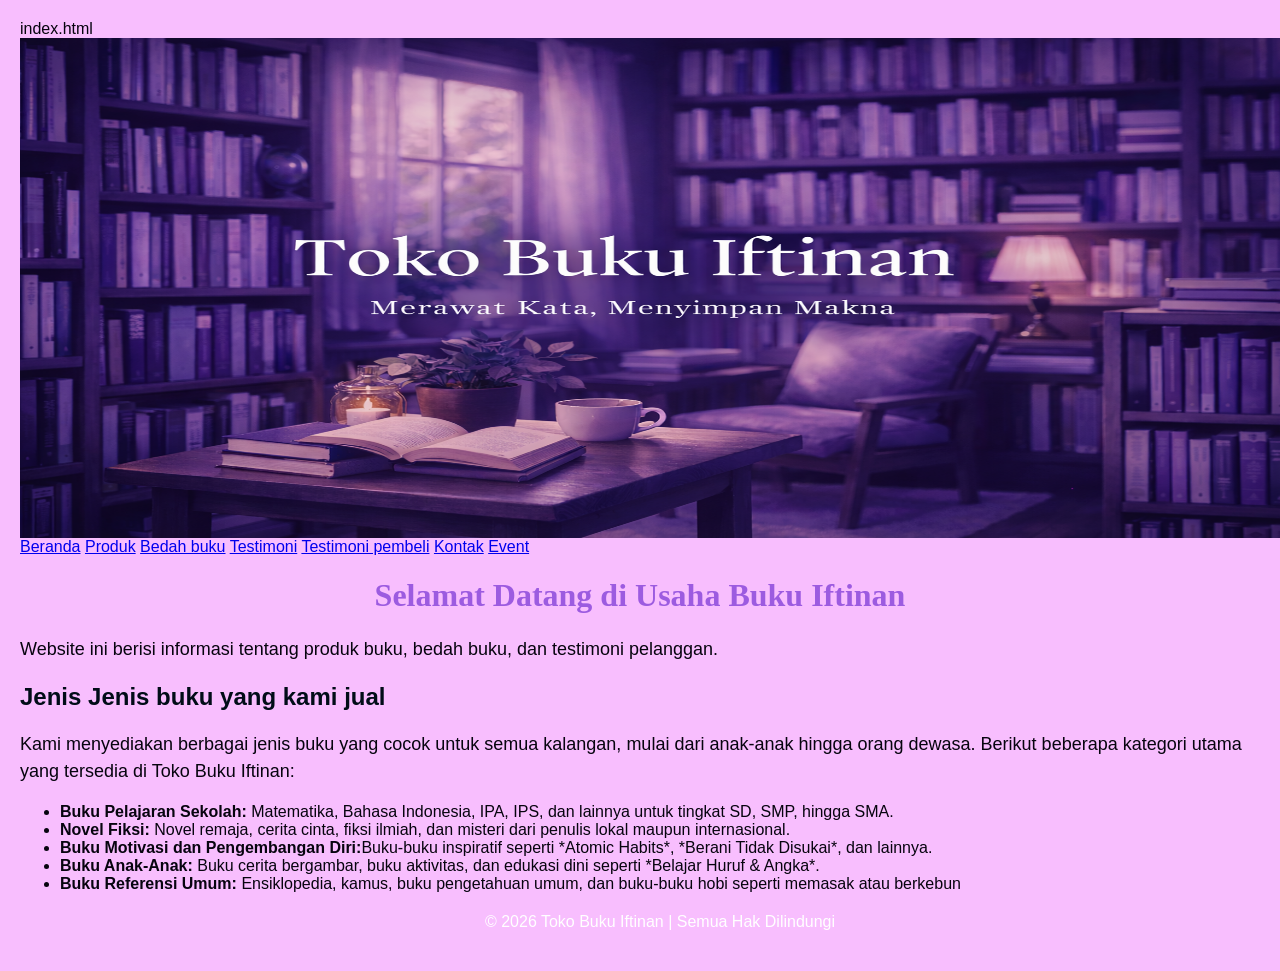
<file: index.html>
index.html
<!DOCTYPE html>
<html lang="id">
<head>
<meta charset="UTF-8">

<meta name="viewport" content="width=device-width, initial-
scale=1.0">

<title>Profil Usaha Buku</title>
<link rel="stylesheet" href="style.css" />
</head>
<body>
    <header>
        <img src="ChatGPT Image Feb 4, 2026, 10_51_11 AM.png" alt="header" width="1312" height="500">
    </header>
<nav> 
<a href="index.html" >Beranda</a>
<a href="produk.html" >Produk</a>
<a href="bedah-buku.html" >Bedah buku</a>
<a href="testimoni.html" >Testimoni</a>
<a href="tampil-testimoni.html" >Testimoni pembeli</a>
<a href="kontak.html" >Kontak</a>
<a href="event.html" >Event</a>
</nav>

<h1>Selamat Datang di Usaha Buku Iftinan</h1>
<p>Website ini berisi informasi tentang produk buku, bedah
buku, dan testimoni pelanggan.</p>
<h2>Jenis Jenis buku yang kami jual</h2>
<p>Kami menyediakan berbagai jenis buku yang cocok untuk semua kalangan, mulai dari anak-anak hingga orang dewasa. Berikut beberapa kategori utama yang tersedia di Toko Buku Iftinan:</p>
<ul>
<li><strong>Buku Pelajaran Sekolah: </strong>Matematika, Bahasa Indonesia, IPA, IPS, dan lainnya untuk tingkat SD, SMP, hingga SMA.</li>
<li><strong>Novel Fiksi: </strong>Novel remaja, cerita cinta, fiksi ilmiah, dan misteri dari penulis lokal maupun internasional. </li>
<li><strong>Buku Motivasi dan Pengembangan Diri:</strong>Buku-buku inspiratif seperti *Atomic Habits*, *Berani Tidak Disukai*, dan lainnya.</li>
<li><strong>Buku Anak-Anak: </strong>Buku cerita bergambar, buku aktivitas, dan edukasi dini seperti *Belajar Huruf & Angka*.</li>
<li><strong>Buku Referensi Umum: </strong>Ensiklopedia, kamus, buku pengetahuan umum, dan buku-buku hobi seperti memasak atau berkebun</li>

    <footer>
    © 2026 Toko Buku Iftinan | Semua Hak Dilindungi
</footer>
</body>
</html>
</file>
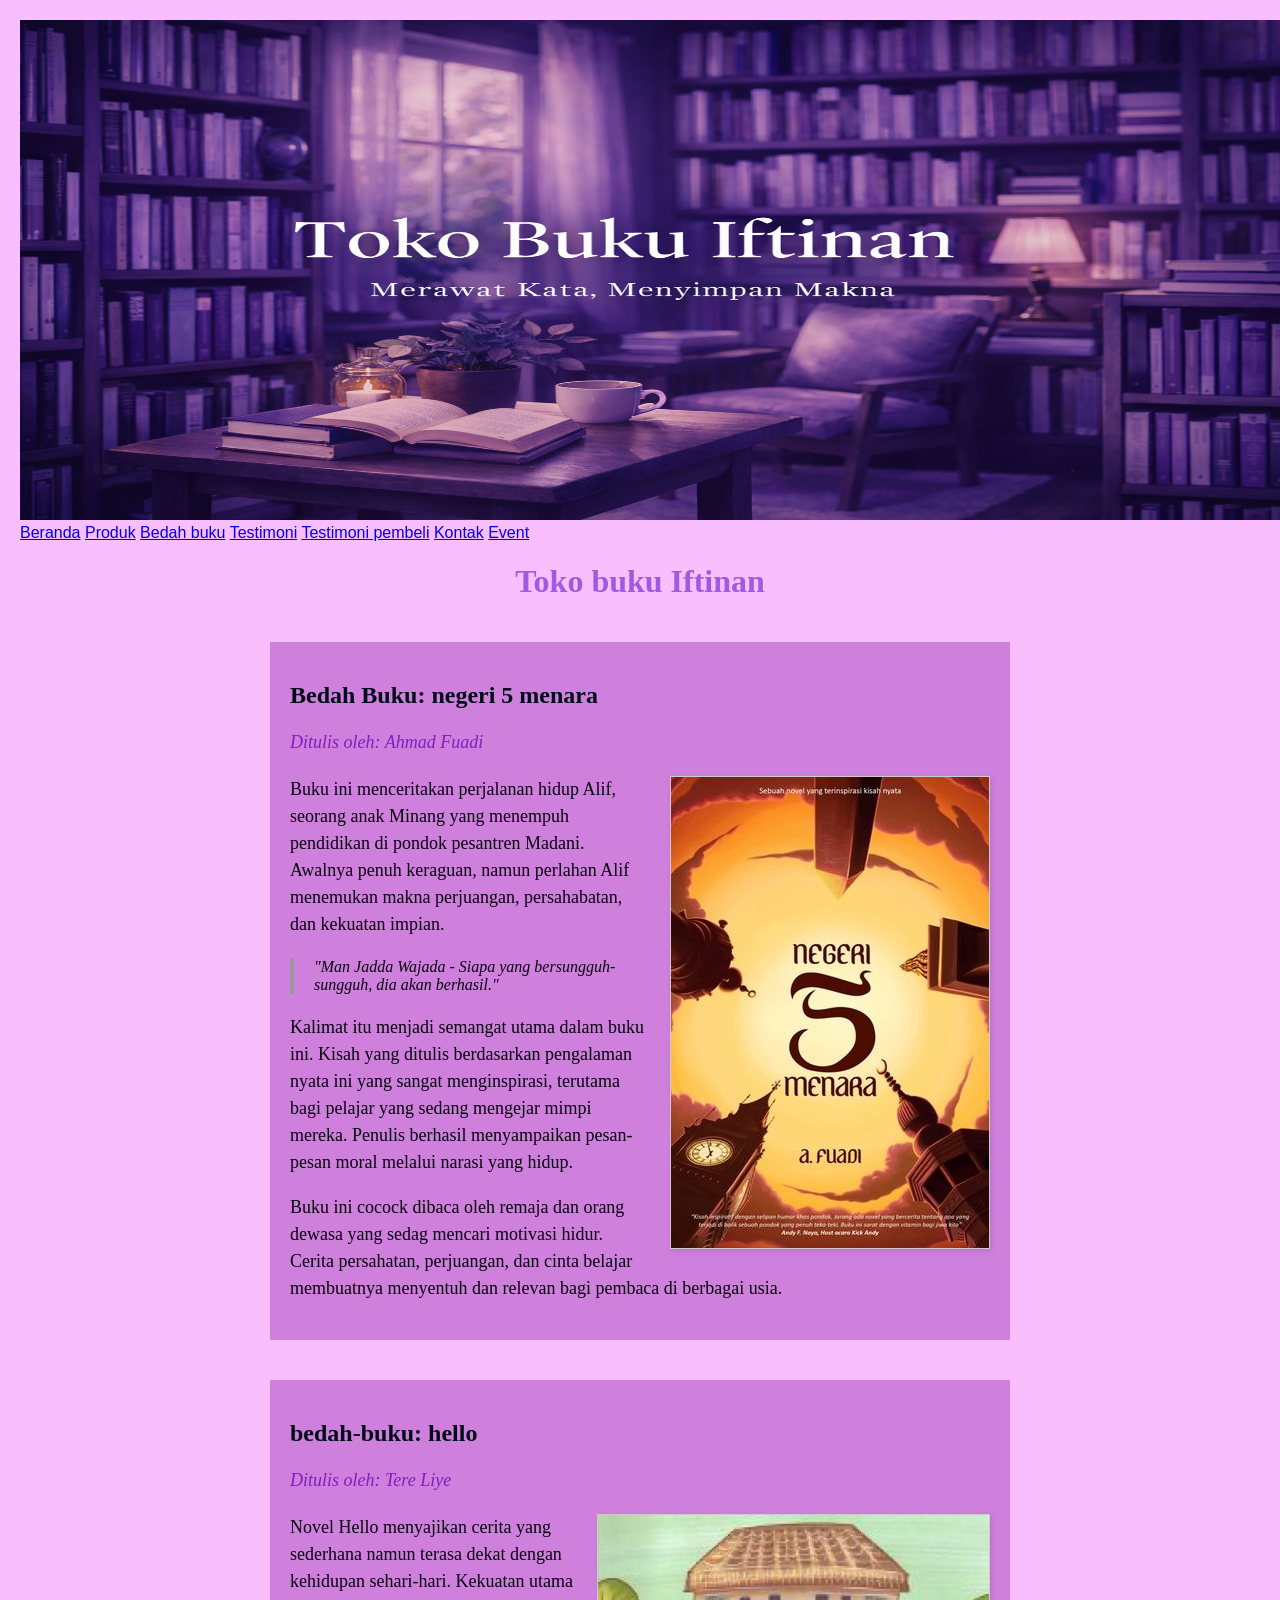
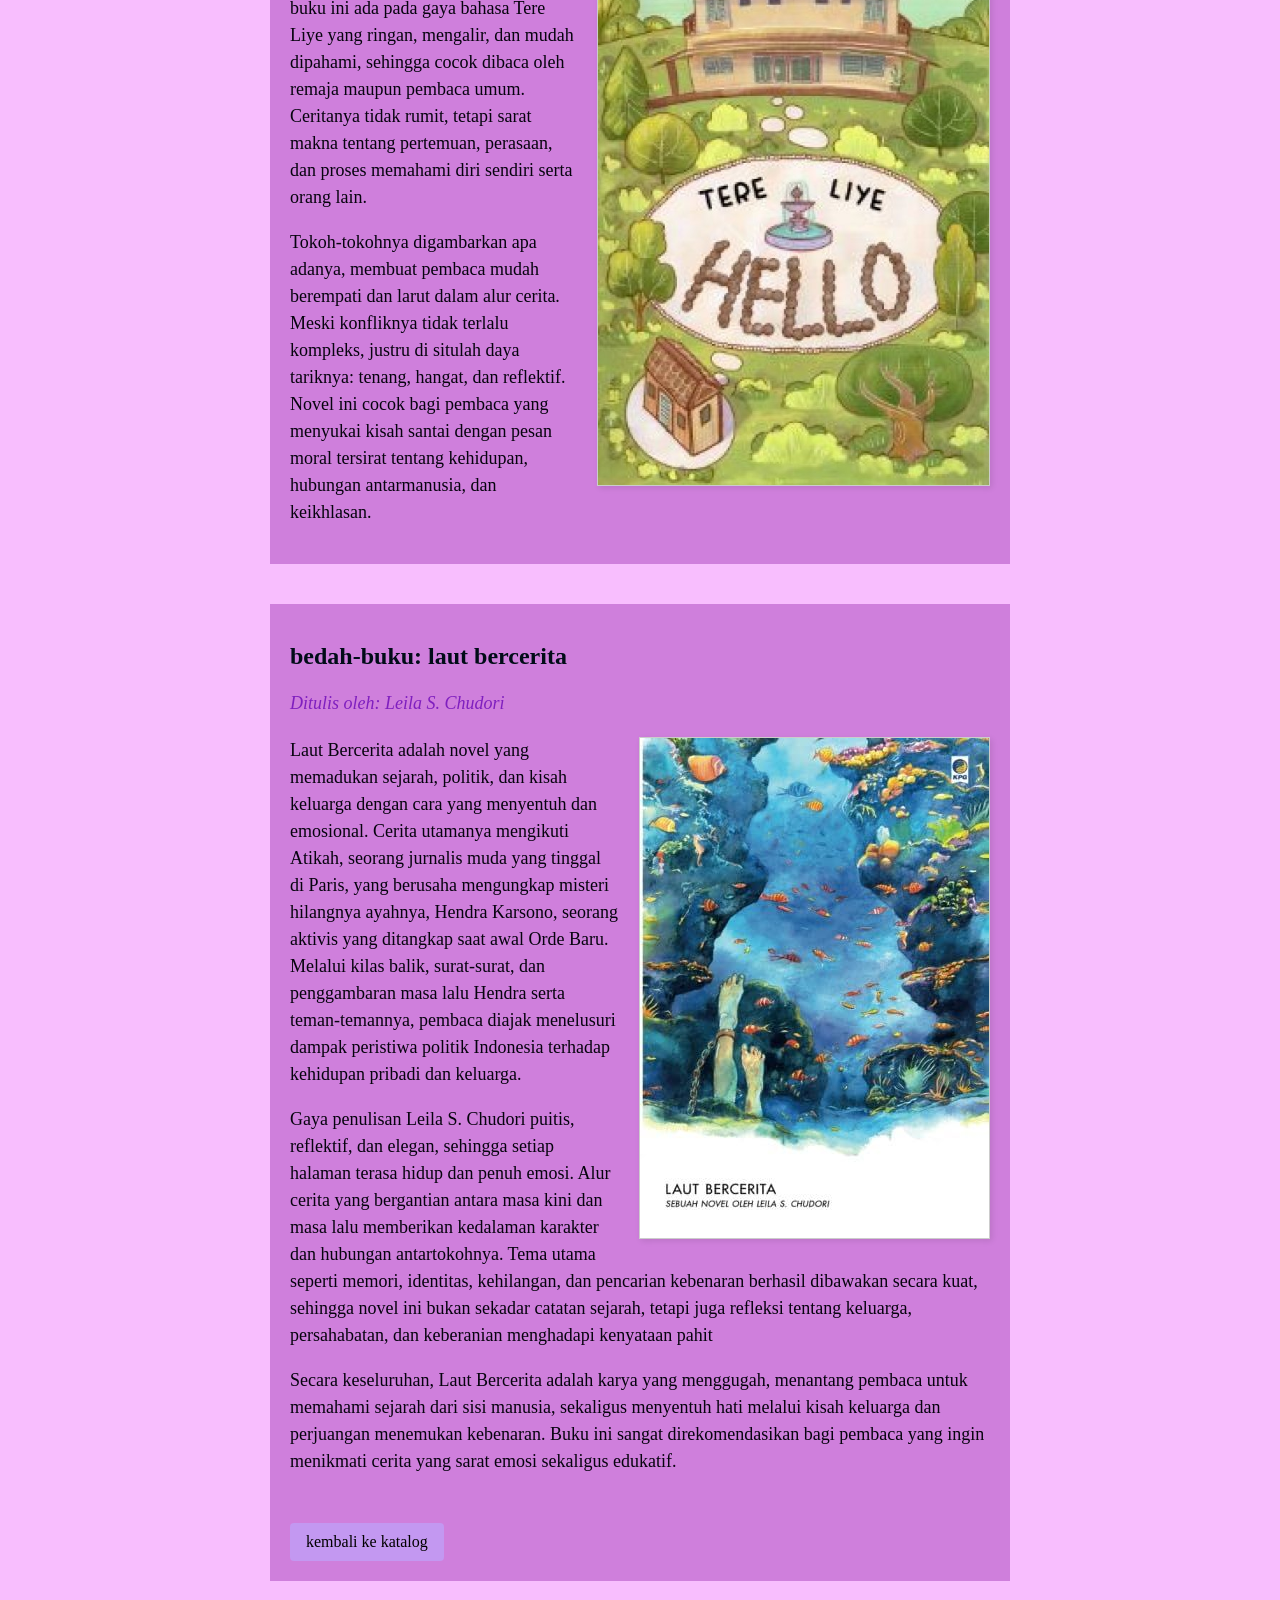
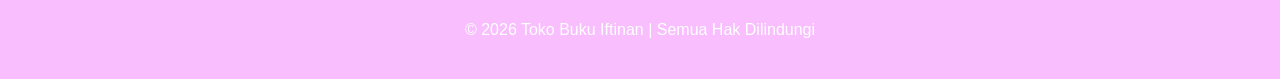
<file: bedah-buku.html>
<!DOCTYPE html>
<html lang="id">
<head>
<meta charset="UTF-8">

<meta name="viewport" content="width=device-width, initial-
scale=1.0">

<title>Profil Usaha Buku</title>
<link rel="stylesheet" href="style.css" />
</head>
<body>
     <header>
        <img src="ChatGPT Image Feb 4, 2026, 10_51_11 AM.png" alt="header" width="1312" height="500">
     </header>
<nav> 
<a href="index.html" >Beranda</a>
<a href="produk.html" >Produk</a>
<a href="bedah-buku.html" >Bedah buku</a>
<a href="testimoni.html" >Testimoni</a>
<a href="tampil-testimoni.html" >Testimoni pembeli</a>
<a href="kontak.html" >Kontak</a>
<a href="event.html" >Event</a>     
</nav>
<h1>Toko buku Iftinan</h1>

<section class="daftar-produk">
<main class="artikel">
<h2>Bedah Buku: negeri 5 menara</h2>
<p class="penulis">Ditulis oleh: Ahmad Fuadi</p>
   <img src="Negeri 5 Menara.jpg" alt="Sampul Negeri 5 Menara" class="sampul">
   <p> 
      Buku ini menceritakan perjalanan hidup Alif, seorang anak Minang yang menempuh pendidikan di pondok pesantren Madani.
     Awalnya penuh keraguan, namun perlahan Alif menemukan makna perjuangan, persahabatan, dan kekuatan impian.
    </p>
    <blockquote>
        "Man Jadda Wajada - Siapa yang bersungguh-sungguh, dia akan berhasil."
    </blockquote>
    <p>
        Kalimat itu menjadi semangat utama dalam buku ini. Kisah yang ditulis berdasarkan pengalaman nyata ini yang sangat menginspirasi,
        terutama bagi pelajar yang sedang mengejar mimpi mereka. Penulis berhasil menyampaikan pesan-pesan moral melalui narasi yang hidup.
    </p>
    <p>
        Buku ini cocock dibaca oleh remaja dan orang dewasa yang sedag mencari motivasi hidur. Cerita persahatan, perjuangan, dan cinta belajar membuatnya menyentuh dan relevan bagi pembaca di berbagai usia.
    </p>
</main>
</section>

<section class="daftar-produk">
<main class="artikel">
<h2>bedah-buku: hello</h2>
<p class="penulis">Ditulis oleh: Tere Liye</p>
    <img src="Cuplikan layar 2026-01-28 110752.png" alt="sampul novel Hello karya Tere Liye" class="sampul">
    <p>
        Novel Hello menyajikan cerita yang sederhana namun terasa dekat dengan kehidupan sehari-hari. Kekuatan utama buku ini ada pada gaya bahasa Tere Liye yang ringan, mengalir, dan mudah dipahami,
        sehingga cocok dibaca oleh remaja maupun pembaca umum. Ceritanya tidak rumit, tetapi sarat makna tentang pertemuan, perasaan, dan proses memahami diri sendiri serta orang lain.
    </p>
    <p>
        Tokoh-tokohnya digambarkan apa adanya, membuat pembaca mudah berempati dan larut dalam alur cerita. Meski konfliknya tidak terlalu kompleks,
         justru di situlah daya tariknya: tenang, hangat, dan reflektif. Novel ini cocok bagi pembaca yang menyukai kisah santai dengan pesan moral tersirat tentang kehidupan, hubungan antarmanusia, dan keikhlasan.
    </p>
</main>
</section>

<section class="daftar-produk">
<main class="artikel">
<h2>bedah-buku: laut bercerita</h2>
<p class="penulis">Ditulis oleh: Leila S. Chudori</p>
    <img src="Laut Bercerita (Indonesian Edition).jpg" alt="sampul laut bercerita" class="sampul">
    <p>
        Laut Bercerita adalah novel yang memadukan sejarah, politik, dan kisah keluarga dengan cara yang menyentuh dan emosional. Cerita utamanya mengikuti Atikah, seorang jurnalis muda yang tinggal di Paris, yang berusaha mengungkap misteri hilangnya ayahnya, Hendra Karsono, seorang aktivis yang ditangkap saat awal Orde Baru. Melalui kilas balik, surat-surat,
         dan penggambaran masa lalu Hendra serta teman-temannya, pembaca diajak menelusuri dampak peristiwa politik Indonesia terhadap kehidupan pribadi dan keluarga.
    </p>
    <p>
        Gaya penulisan Leila S. Chudori puitis, reflektif, dan elegan, sehingga setiap halaman terasa hidup dan penuh emosi. Alur cerita yang bergantian antara masa kini dan masa lalu memberikan kedalaman karakter dan hubungan antartokohnya. Tema utama seperti memori, identitas, kehilangan, dan pencarian kebenaran berhasil dibawakan secara kuat,
        sehingga novel ini bukan sekadar catatan sejarah, tetapi juga refleksi tentang keluarga, persahabatan, dan keberanian menghadapi kenyataan pahit
    </p>
    <p>
        Secara keseluruhan, Laut Bercerita adalah karya yang menggugah, menantang pembaca untuk memahami sejarah dari sisi manusia, 
        sekaligus menyentuh hati melalui kisah keluarga dan perjuangan menemukan kebenaran. Buku ini sangat direkomendasikan bagi pembaca yang ingin menikmati cerita yang sarat emosi sekaligus edukatif.
    </p>
<a href="produk.html" class="btn-kembali">kembali ke katalog</a>
</main>
</section>


</section>
<footer>
    © 2026 Toko Buku Iftinan | Semua Hak Dilindungi
</footer>
</body>

</html>
</file>
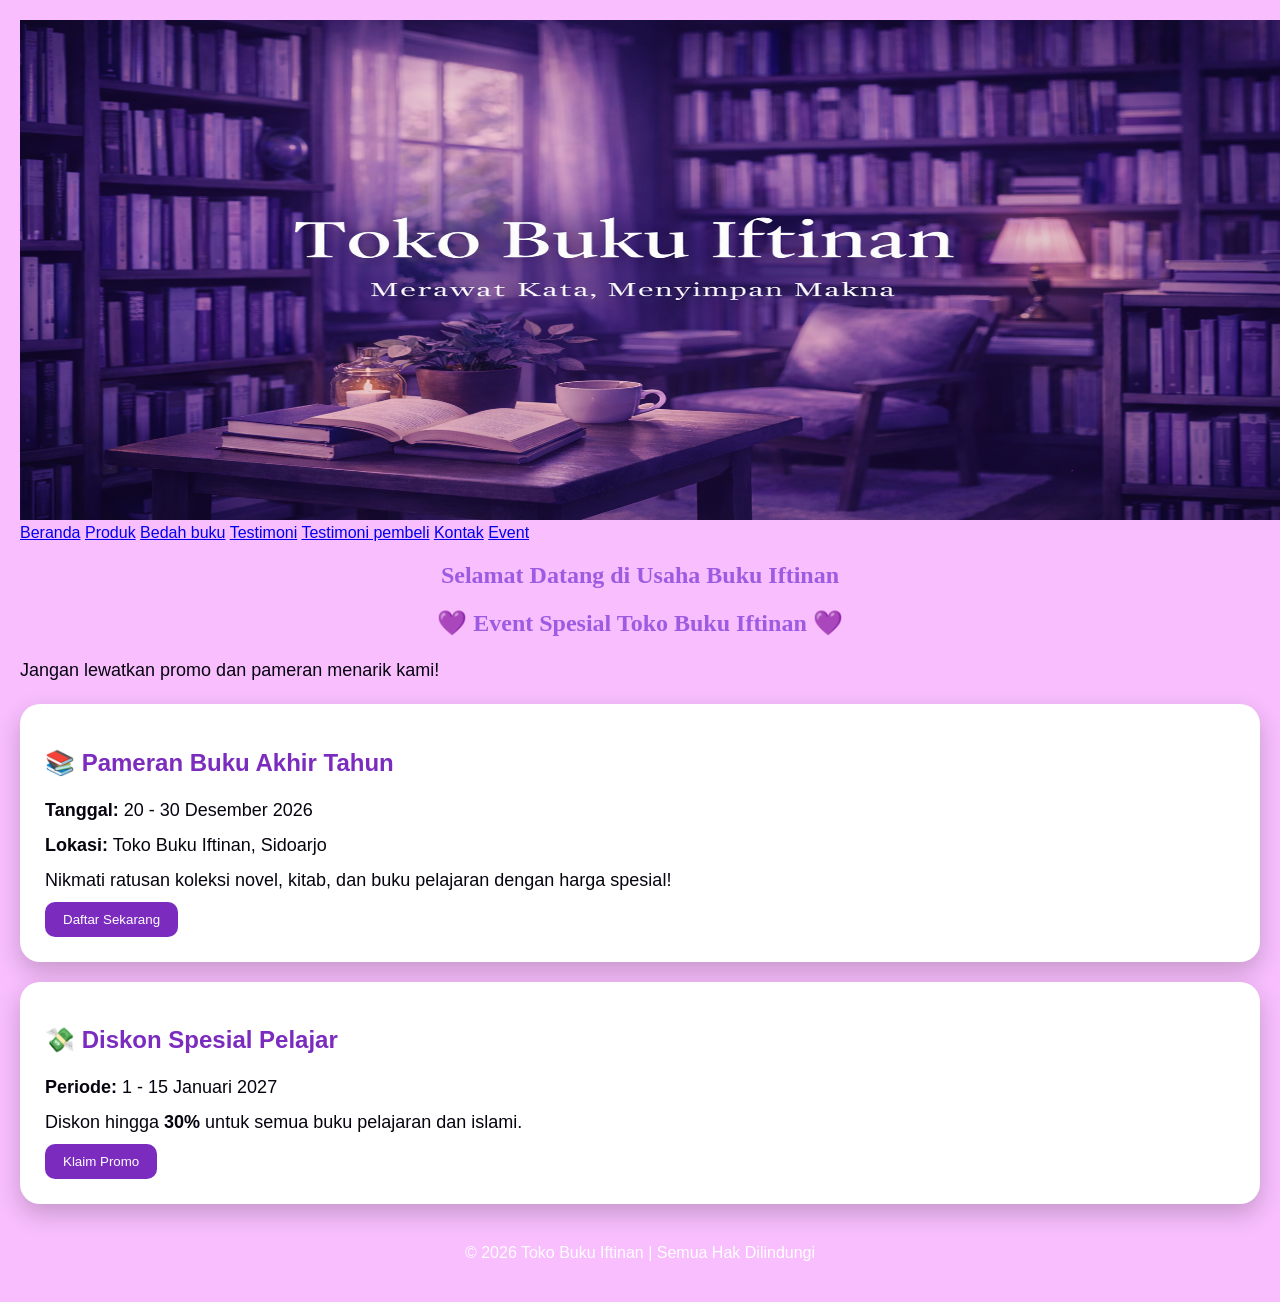
<file: event.html>
<!DOCTYPE html>
<html lang="id">
<head>
<meta charset="UTF-8">

<meta name="viewport" content="width=device-width, initial-
scale=1.0">

<title>Profil Usaha Buku</title>
<link rel="stylesheet" href="style.css" />
</head>
<body>
    <header>
        <img src="ChatGPT Image Feb 4, 2026, 10_51_11 AM.png" alt="header" width="1312" height="500">
    </header>
<nav> 
<a href="index.html" >Beranda</a>
<a href="produk.html" >Produk</a>
<a href="bedah-buku.html" >Bedah buku</a>
<a href="testimoni.html" >Testimoni</a>
<a href="tampil-testimoni.html" >Testimoni pembeli</a>
<a href="kontak.html" >Kontak</a>
<a href="event.html" >Event</a>

<h1>Selamat Datang di Usaha Buku Iftinan</h1>

<header>
    <h1>💜 Event Spesial Toko Buku Iftinan 💜</h1>
    <p>Jangan lewatkan promo dan pameran menarik kami!</p>
</header>

<div class="container">

    <!-- Event Pameran -->
    <div class="event-card">
        <h2>📚 Pameran Buku Akhir Tahun</h2>
        <p><b>Tanggal:</b> 20 - 30 Desember 2026</p>
        <p><b>Lokasi:</b> Toko Buku Iftinan, Sidoarjo</p>
        <p>Nikmati ratusan koleksi novel, kitab, dan buku pelajaran dengan harga spesial!</p>
        <button onclick="alert('Pendaftaran berhasil!')">Daftar Sekarang</button>
    </div>

    <!-- Event Diskon -->
    <div class="event-card">
        <h2>💸 Diskon Spesial Pelajar</h2>
        <p><b>Periode:</b> 1 - 15 Januari 2027</p>
        <p>Diskon hingga <b>30%</b> untuk semua buku pelajaran dan islami.</p>
        <button onclick="alert('Promo berhasil diklaim!')">Klaim Promo</button>
    </div>

</div>

<footer>
    © 2026 Toko Buku Iftinan | Semua Hak Dilindungi
</footer>

</body>
</html>
</file>
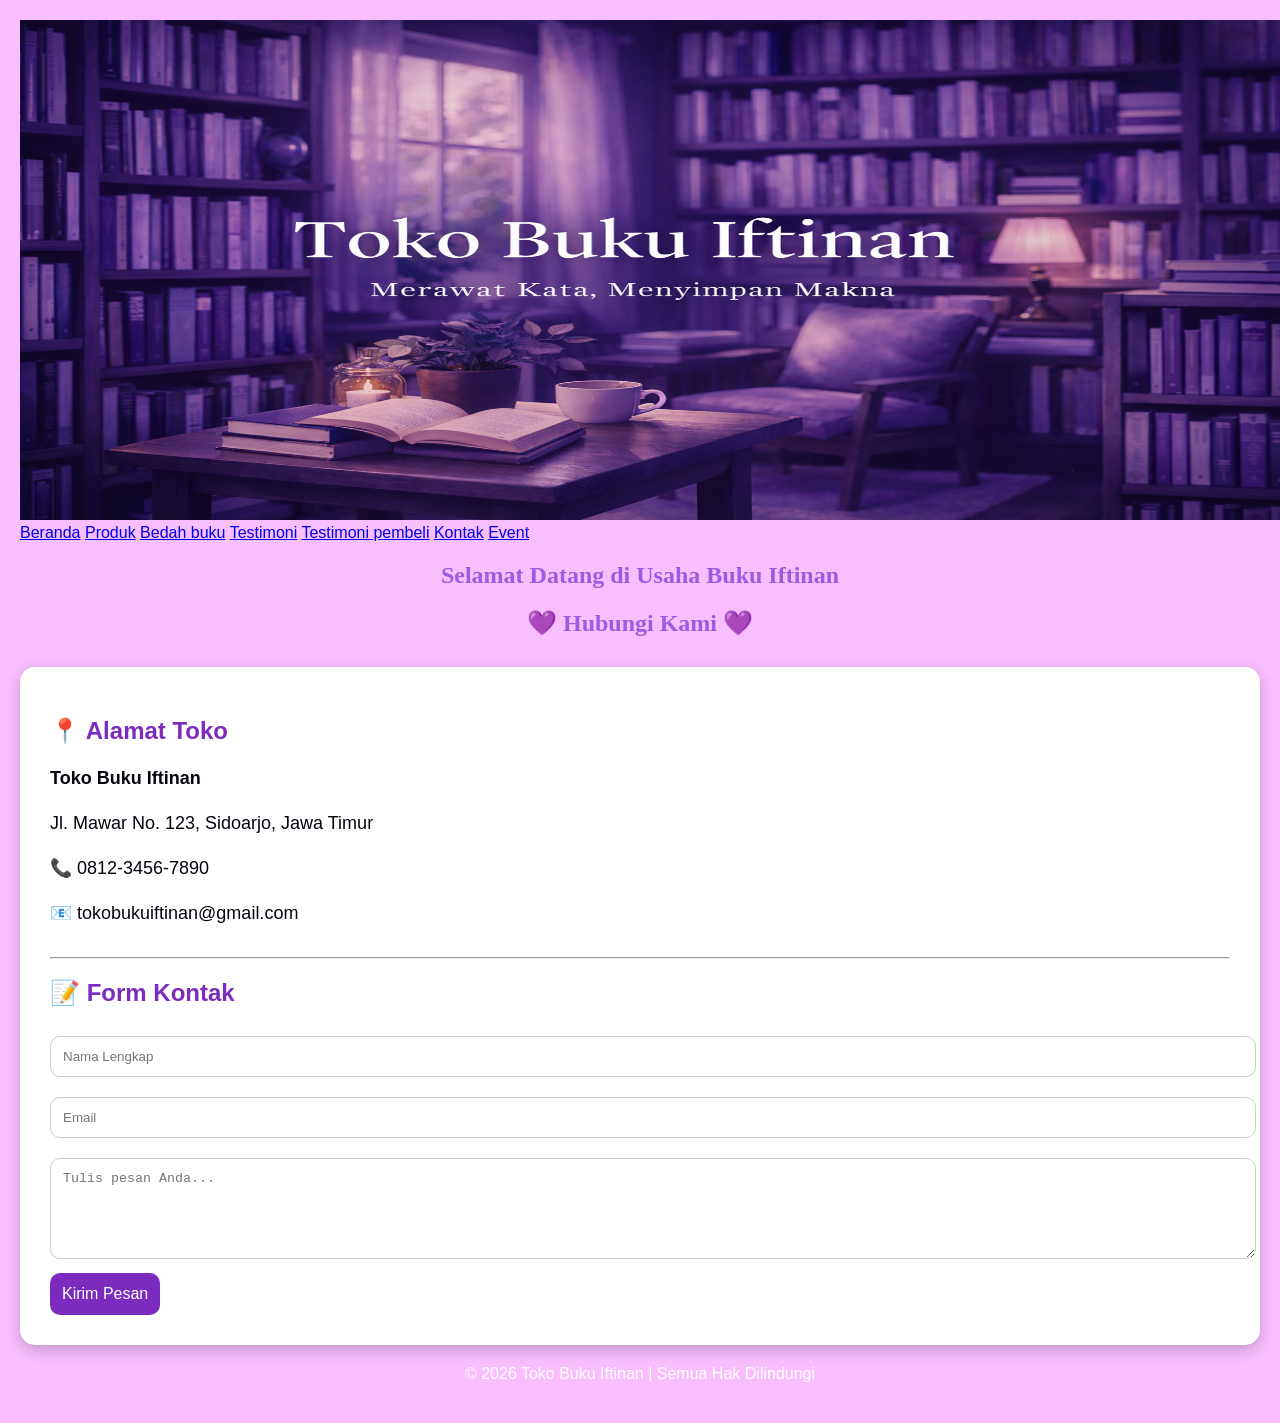
<file: kontak.html>
<!DOCTYPE html>
<html lang="id">
<head>
<meta charset="UTF-8">

<meta name="viewport" content="width=device-width, initial-
scale=1.0">

<title>Profil Usaha Buku</title>
<link rel="stylesheet" href="style.css" />
</head>
<body>
    <header>
        <img src="ChatGPT Image Feb 4, 2026, 10_51_11 AM.png" alt="header" width="1312" height="500">
    </header>
<nav> 
<a href="index.html" >Beranda</a>
<a href="produk.html" >Produk</a>
<a href="bedah-buku.html" >Bedah buku</a>
<a href="testimoni.html" >Testimoni</a>
<a href="tampil-testimoni.html" >Testimoni pembeli</a>
<a href="kontak.html" >Kontak</a>
<a href="event.html" >Event</a>

<h1>Selamat Datang di Usaha Buku Iftinan</h1>

<div class="container">
    <h1>💜 Hubungi Kami 💜</h1>

    <div class="kotak">

        <div class="info">
            <h2>📍 Alamat Toko</h2>
            <p><b>Toko Buku Iftinan</b></p>
            <p>Jl. Mawar No. 123, Sidoarjo, Jawa Timur</p>
            <p>📞 0812-3456-7890</p>
            <p>📧 tokobukuiftinan@gmail.com</p>
        </div>

        <hr>

        <h2 style="color:#7b2cbf;">📝 Form Kontak</h2>

        <form>
            <input type="text" placeholder="Nama Lengkap" required>
            <input type="email" placeholder="Email" required>
            <textarea rows="5" placeholder="Tulis pesan Anda..." required></textarea>
            <button type="submit">Kirim Pesan</button>
        </form>

    </div>

    <footer>
    © 2026 Toko Buku Iftinan | Semua Hak Dilindungi
</footer>
</body>
</html>
</file>
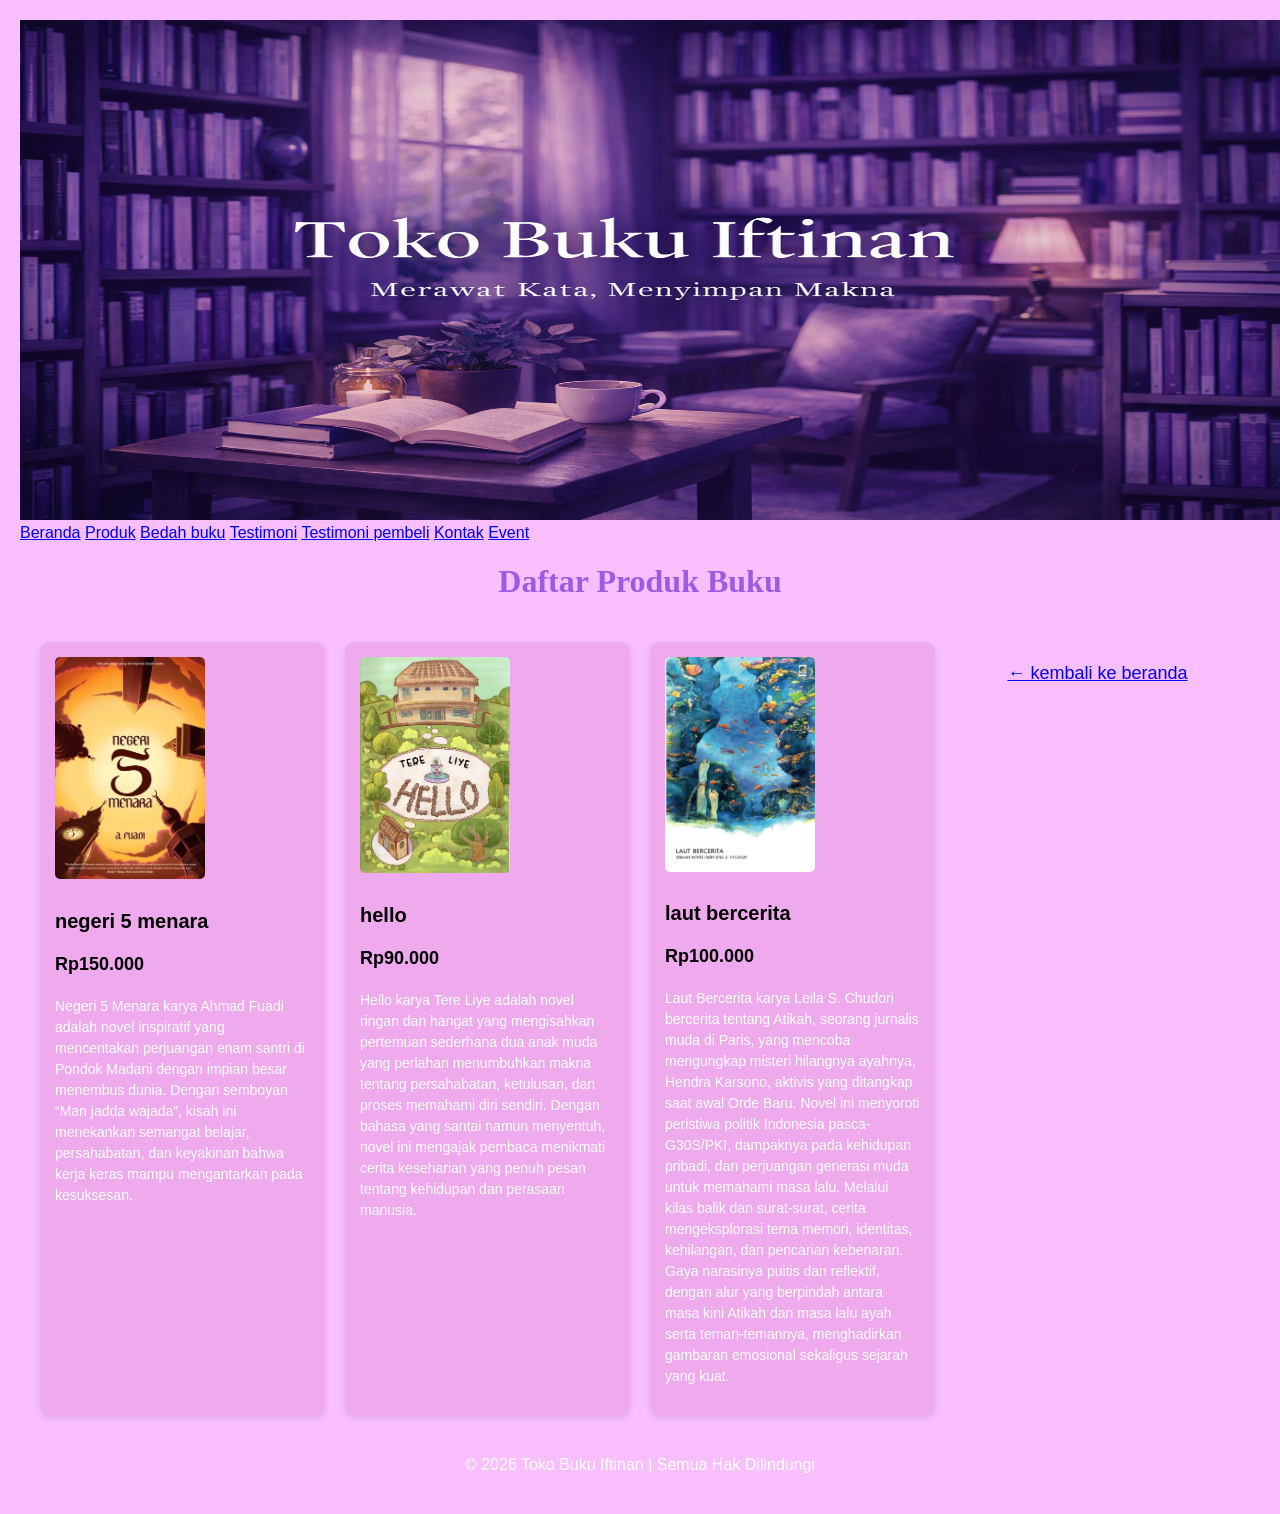
<file: produk.html>
<!DOCTYPE html>
<html lang="id">
<head>
<meta charset="UTF-8">

<meta name="viewport" content="width=device-width, initial-
scale=1.0">

<title>Profil Usaha Buku</title>
<link rel="stylesheet" href="style.css" />
</head>
<body> 
     <header>
        <img src="ChatGPT Image Feb 4, 2026, 10_51_11 AM.png" alt="header" width="1312" height="500">
     </header>  
<nav> 
<a href="index.html" >Beranda</a>
<a href="produk.html" >Produk</a>
<a href="bedah-buku.html" >Bedah buku</a>
<a href="testimoni.html" >Testimoni</a>
<a href="tampil-testimoni.html" >Testimoni pembeli</a>
<a href="kontak.html" >Kontak</a>
<a href="event.html" >Event</a>
</nav>

<h1>Daftar Produk Buku</h1>
<section class="daftar-produk">
<div class="produk">
    <img src="Negeri 5 Menara.jpg" alt="Buku 1"/>
    <h2>negeri 5 menara</h2>
    <p class="harga" >Rp150.000</p>
    <p class="deskripsi">Negeri 5 Menara karya Ahmad Fuadi adalah novel inspiratif yang menceritakan perjuangan enam santri di Pondok Madani dengan impian besar menembus dunia. Dengan semboyan “Man jadda wajada”, kisah ini menekankan semangat belajar, persahabatan, dan keyakinan bahwa kerja keras mampu mengantarkan pada kesuksesan.</p>
</div>
<div class="produk">
    <img src="Hello.jpg" alt="buku 2"/>
    <h2>hello</h2>
    <p class="harga" >Rp90.000</p>
    <p class="deskripsi">Hello karya Tere Liye adalah novel ringan dan hangat yang mengisahkan pertemuan sederhana dua anak muda yang perlahan menumbuhkan makna tentang persahabatan, ketulusan, dan proses memahami diri sendiri. Dengan bahasa yang santai namun menyentuh, novel ini mengajak pembaca menikmati cerita keseharian yang penuh pesan tentang kehidupan dan perasaan manusia.</p>
</div>
    <div class="produk">
     <img src="Laut Bercerita (Indonesian Edition).jpg" alt="buku 3"/>
     <h2> laut bercerita</h2>
     <p class="harga" >Rp100.000</p>
     <p class="deskripsi" >Laut Bercerita karya Leila S. Chudori bercerita tentang Atikah, seorang jurnalis muda di Paris, yang mencoba mengungkap misteri hilangnya ayahnya, Hendra Karsono, aktivis yang ditangkap saat awal Orde Baru. Novel ini menyoroti peristiwa politik Indonesia pasca-G30S/PKI, dampaknya pada kehidupan pribadi, dan perjuangan generasi muda untuk memahami masa lalu.
    Melalui kilas balik dan surat-surat, cerita mengeksplorasi tema memori, identitas, kehilangan, dan pencarian kebenaran. Gaya narasinya puitis dan reflektif, dengan alur yang berpindah antara masa kini Atikah dan masa lalu ayah serta teman-temannya, menghadirkan gambaran emosional sekaligus sejarah yang kuat.</p>
</div>
<p style="text-align:center;">
<a href="index.html">← kembali ke beranda</a> </p>

</section>
<footer>
    © 2026 Toko Buku Iftinan | Semua Hak Dilindungi
</footer>
</body>
</html>
</file>
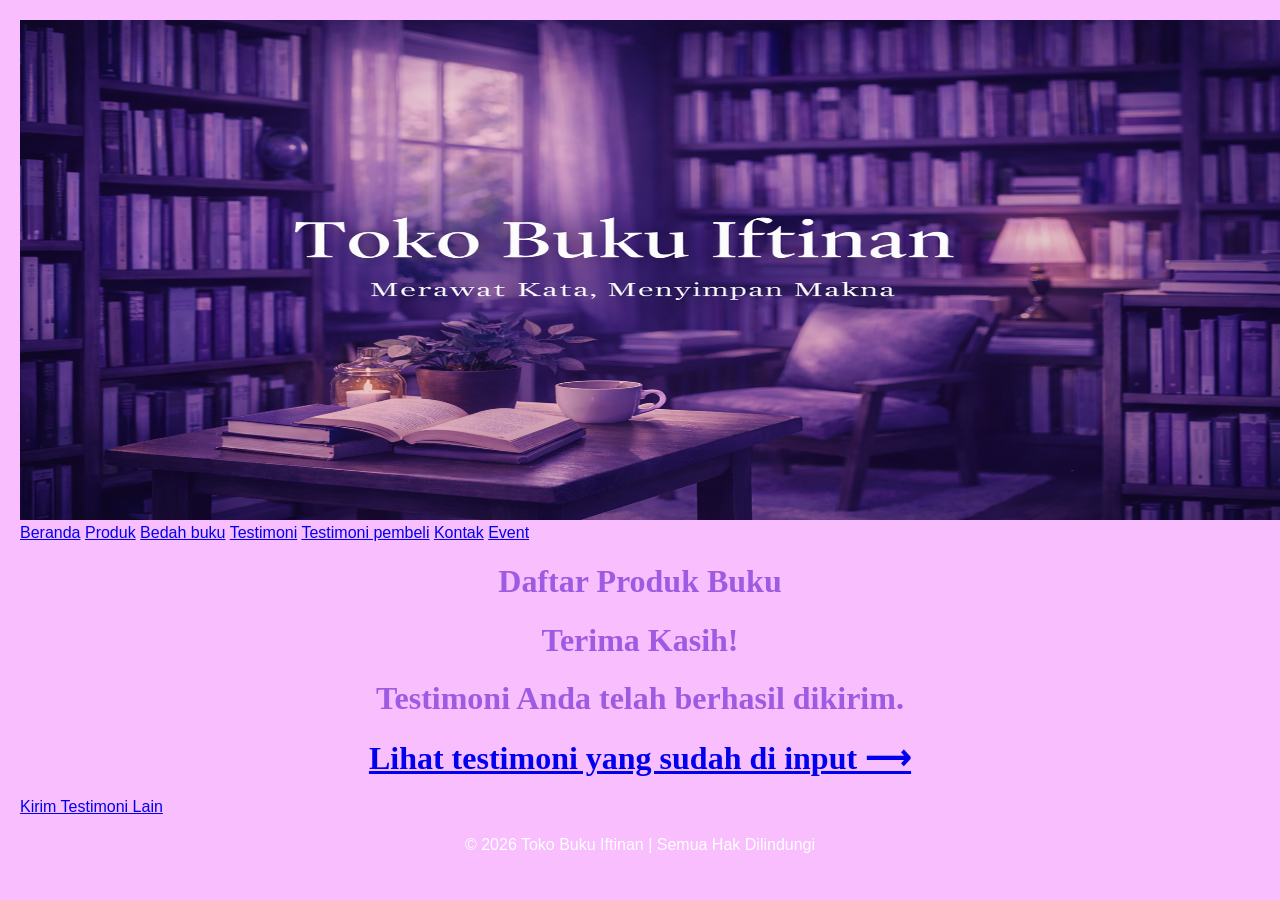
<file: proses-testimoni.html>
<!DOCTYPE html>
<html lang="id">
<head>
<meta charset="UTF-8">

<meta name="viewport" content="width=device-width, initial-
scale=1.0">

<title>Profil Usaha Buku</title>
<link rel="stylesheet" href="style.css" />
</head>
<body> 
     <header>
        <img src="ChatGPT Image Feb 4, 2026, 10_51_11 AM.png" alt="header" width="1312" height="500">
     </header>  
<nav> 
<a href="index.html" >Beranda</a>
<a href="produk.html" >Produk</a>
<a href="bedah-buku.html" >Bedah buku</a>
<a href="testimoni.html" >Testimoni</a>
<a href="tampil-testimoni.html" >Testimoni pembeli</a>
<a href="kontak.html" >Kontak</a>
<a href="event.html" >Event</a>
</nav>
<h1>Daftar Produk Buku</h1>
<main class="konfirmasi">
    <h1>Terima Kasih!</h1>
    <h1>Testimoni Anda telah berhasil dikirim.</h1>
    <h1><a href="tampil-testimoni.html">Lihat testimoni yang sudah di input ⟶ </a></h1>
    <section class="testimoni-terkirim"></section>
    <a href="testimoni.html">Kirim Testimoni Lain</a>
   </main>

<footer>
    © 2026 Toko Buku Iftinan | Semua Hak Dilindungi
</footer>
</body>

</html>
</file>
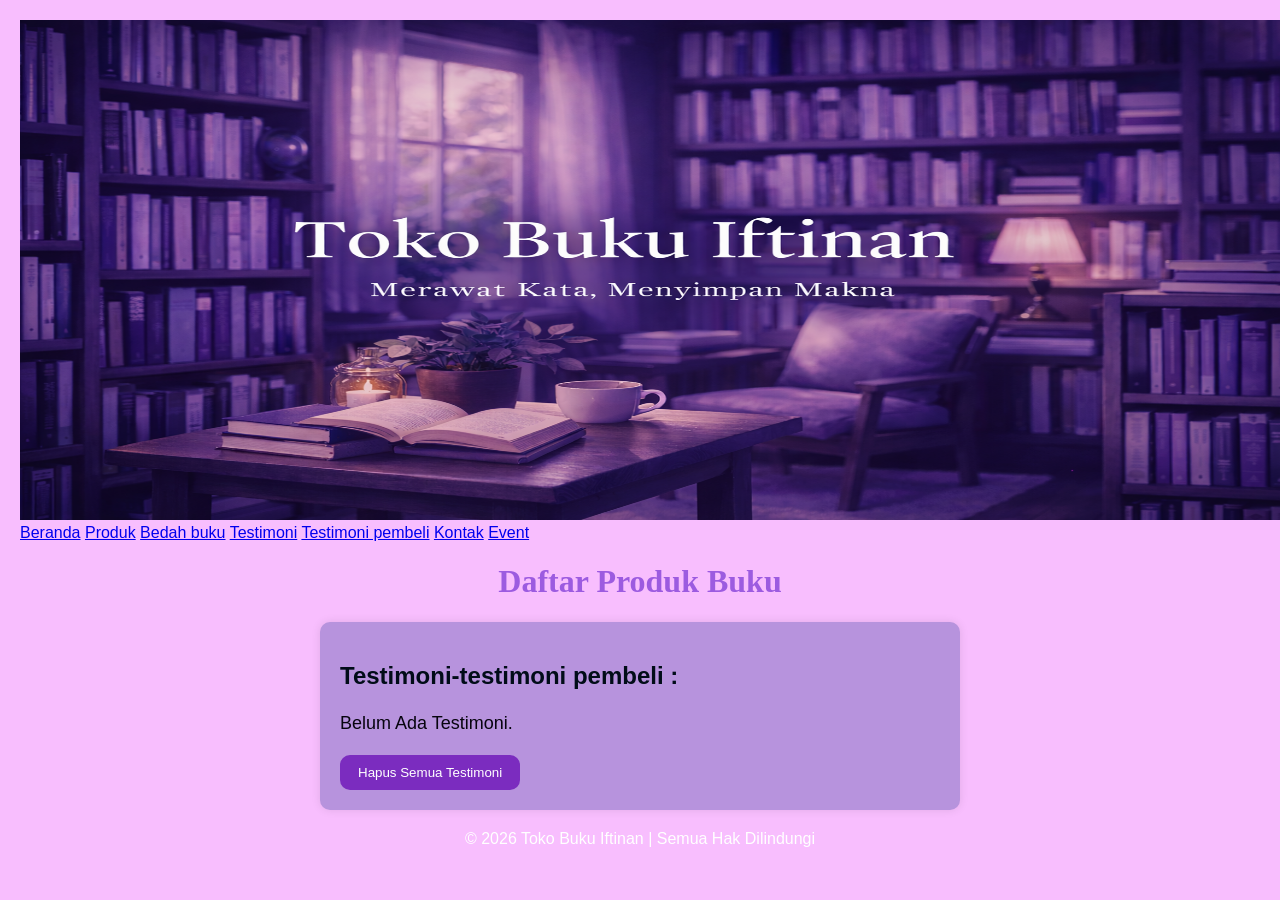
<file: tampil-testimoni.html>
<!DOCTYPE html>
<html lang="id">
<head>
<meta charset="UTF-8">

<meta name="viewport" content="width=device-width, initial-
scale=1.0">

<title>Profil Usaha Buku</title>
<link rel="stylesheet" href="style.css" />
</head>
<body> 
     <header>
        <img src="ChatGPT Image Feb 4, 2026, 10_51_11 AM.png" alt="header" width="1312" height="500">
     </header>  
<nav> 
<a href="index.html" >Beranda</a>
<a href="produk.html" >Produk</a>
<a href="bedah-buku.html" >Bedah buku</a>
<a href="testimoni.html" >Testimoni</a>
<a href="tampil-testimoni.html" >Testimoni pembeli</a>
<a href="kontak.html" >Kontak</a>
<a href="event.html" >Event</a>
</nav>
<h1>Daftar Produk Buku</h1>
<main class="formulir">
    <h2>Testimoni-testimoni pembeli :</h2>
    <div id="daftarTestimoni"></div>

    <button id="hapusSemua">Hapus Semua Testimoni</button>

    <section>
        <div id="daftarTestimoni"></div>
    </section>
</main> 

<footer>
    © 2026 Toko Buku Iftinan | Semua Hak Dilindungi
</footer>
<script>
    const container = document.getElementById('daftarTestimoni');
    const testimoniList = JSON.parse(localStorage.getItem('testimoniList')) || [];
    if (testimoniList.length === 0) {
        container.innerHTML = "<p>Belum Ada Testimoni.</p>";
    } else {
        testimoniList.forEach((t,i) => {
            const el = document.createElement('div');
            el.className = 'testimoni-box';
            el.innerHTML =`
            <p><strong>Nama:</strong> ${t.nama}</p>
            <p><strong>Asal Sekolah/Instansi/Komunitas:</strong> ${t.asal}</p>
            <p><strong>Email:</strong> ${t.email}</p>
            <p><strong>Judul Buku Yang Dibeli:</strong> ${t.judul}</p>
            <p><strong>Rating Buku:</strong> ${t.rating}</p>
            <p><strong>Testimoni Anda:</strong> ${t.pesan}</p>
            `;
            container.appendChild(el);
            });
    }

    document.getElementById("hapusSemua").addEventListener("click", function() {
        const konfirmasi = confirm("Apakah Anda yakin ingin menghapus semua testimoni?");
        if(konfirmasi) {
            localStorage.removeItem("testimoniList");
            location.reload();
        }
          })
</script>
</body>

</html>
</file>
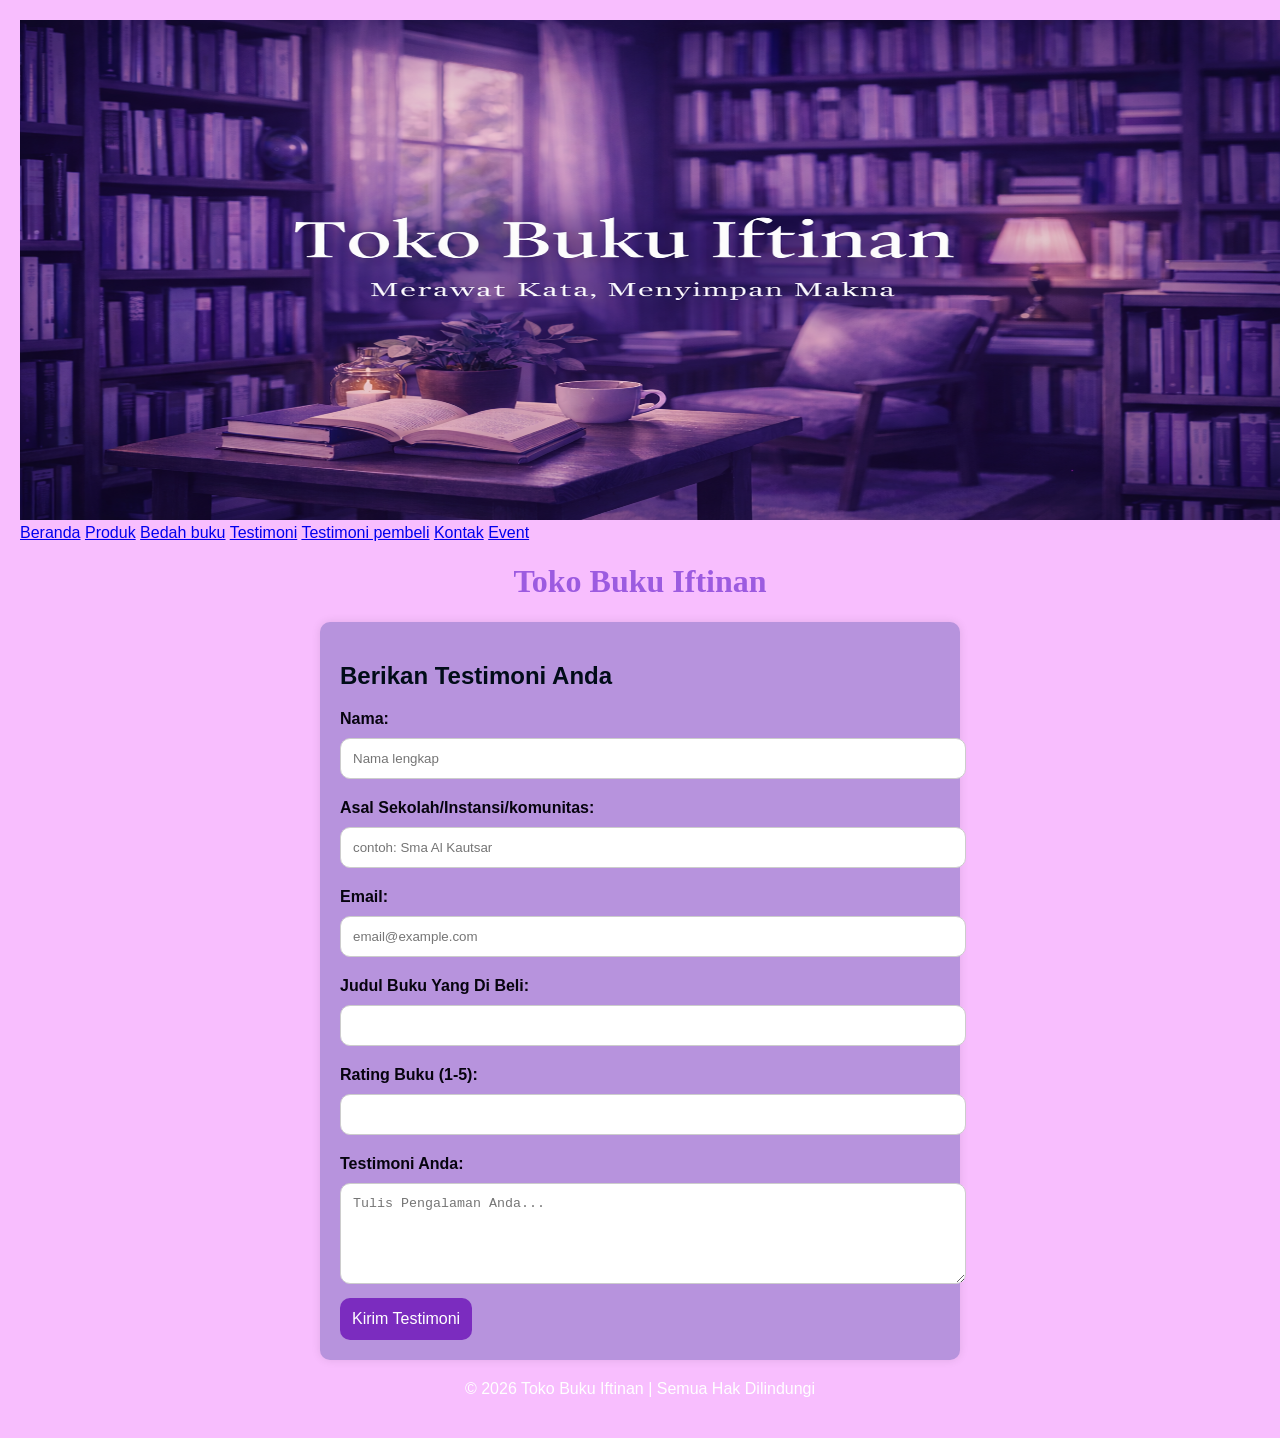
<file: testimoni.html>
<!DOCTYPE html>
<html lang="id">
<head>
<meta charset="UTF-8">

<meta name="viewport" content="width=device-width, initial-
scale=1.0">

<title>Profil Usaha Buku</title>
<link rel="stylesheet" href="style.css" />
</head>
<body> 
     <header>
        <img src="ChatGPT Image Feb 4, 2026, 10_51_11 AM.png" alt="header" width="1312" height="500">
     </header>  
<nav> 
<a href="index.html" >Beranda</a>
<a href="produk.html" >Produk</a>
<a href="bedah-buku.html" >Bedah buku</a>
<a href="testimoni.html" >Testimoni</a>
<a href="tampil-testimoni.html" >Testimoni pembeli</a>
<a href="kontak.html" >Kontak</a>
<a href="event.html" >Event</a>
</nav>
<h1>Toko Buku Iftinan</h1>
<main class="formulir">
<h2>Berikan Testimoni Anda</h2>
<form id="formTestimoni">
    <label for="nama">Nama:</label>
    <input type="text" id="nama" name="nama" required placeholder="Nama lengkap">

    <label for="asal">Asal Sekolah/Instansi/komunitas:</label>
    <input type="text" id="asal" name="asal" required placeholder="contoh: Sma Al Kautsar">
   
    <label for="email">Email:</label>
    <input type="email" id="email" name="email" required placeholder="email@example.com">

    <label for="judul">Judul Buku Yang Di Beli:</label>
    <input type="text" id="judul" name="judul"> 

    <label for="rating">Rating Buku (1-5):</label>
    <input type="text" id="rating" name="rating">

    <label for="pesan">Testimoni Anda:</label>
    <textarea id="pesan" name="pesan" required placeholder="Tulis Pengalaman Anda..." rows="5"></textarea>

    <button type="submit">Kirim Testimoni</button>
</form>
</main>
<footer>
    © 2026 Toko Buku Iftinan | Semua Hak Dilindungi
</footer>
<script>
    document.getElementById('formTestimoni').addEventListener('submit', function(e) { 
        e.preventDefault();
        const nama = document.getElementById('nama').value;
        const asal = document.getElementById('asal').value;
        const email = document.getElementById('email').value; 
        const judul= document.getElementById('judul').value;
        const rating= document.getElementById('rating').value;
        const pesan= document.getElementById('pesan').value;
        const dataBaru = {nama,asal,email,judul,rating,pesan};
        
        // Ambil List dari localStorage
        const testimoniList = JSON.parse(localStorage.getItem('testimoniList')) || [];
        // Tambahkan testimoni baru
        testimoniList.push(dataBaru);
        //simpan kembali ke localstorage
        localStorage.setItem('testimoniList',JSON.stringify(testimoniList));
        // Arahkan ke halaman konfirmasi
        window.location.href = 'proses-testimoni.html';
      });
</script>
</body>
</html>
</file>
<file: style.css>
body {
background-color:#f8befe;
font-family: Arial, sans-serif;
color: #07040f;
margin: 20px;
}
h1 {
color: #9c5be0;
text-align: center;
font-family: Cambria, Cochin, Georgia, Times, 'Times New Roman', serif;
}
h2 {
color: #010c18;
text-align: left;
}
p {
font-size: 18px;
text-align: left;
line-height: 1.5;


}

.daftar-produk {
 display: grid;
 grid-template-columns: repeat(auto-fit,minmax(250px, 1fr));
 gap: 20px;
 padding: 20px;
 }

.produk {
 background-color: #efaaee;
 border: 1px snow;
 padding: 15px;
 border-radius: 10px;
 text-align: 10px;
 box-shadow: 0 2px 6px rgba(0, 0, 0, 0.1);
 }

 .produk img {
 width: 150px;
 height: auto;
 border-radius: 5px;
 margin-bottom: 10px;
 }

.produk h2 {
 font-size: 20px;
 color: #000001;
 }

.produk h3 {
 font-size: 16px;
 color: #010c18;
 }

.harga {
 font-weight: bold;
 color: #000000;
 }

.deskripsi {
 font-size: 14px;
 color: #ffffff;
 }

 .artikel {
max-width: 700px;
margin: auto;
padding: 20px;
background-color: #cf7fdc;
font-family: Cambria, Cochin, Georgia, Times, 'Times New Roman', serif;
line-height: normal1.8;
 }

 .artikel .penulis{
font-style: italic;
color: #7f1fbf;
margin-bottom: 20px;
 }

 .artikel .sampul {
width: 180 px;
float: right;
margin: 0 0 20px 20px;
border: 1px solid #ccc;
box-shadow: 2px 2px 6px rgba(0, 0, 0, 0.1);
 }

 .artikel blockquote {
font-style: italic;
padding-left: 20px;
margin: 20px 0;
border-left: 4px solid #999;
 }

 .btn-kembali {
display: inline-block;
margin-top: 30px;
padding: 10px 16px;
background-color: #c398f1;
color: rgb(0, 0, 0);
text-decoration: none;
border-radius: 4px;
 }

 .btn-kembali:hover {
background-color: #c598f4;
 }

 .formulir {
max-width: 600px;
margin: auto;
padding: 20px;
background-color: #b793dd;
border-radius: 10px;
box-shadow: 0 0 10px rgba(0, 0, 0, 0.1);
 }

 form label {
display: block;
margin-top: 10px;
font-weight: bold;
 }

 form input , form select , form textarea {
width: 100%;
padding: 8px;
margin-top: 5px;
margin-bottom: 15px;
border-radius: 5px;
border: 1px solid #ccc;
 }

 form button {
background-color: #a173d3;
color: white;
padding: 10px 15px;
border: none;
border-radius: 5px;
cursor: pointer;
 }

 form button:hover {
background-color: #b020d1;
}

.kotak {
    background: white;
    padding: 30px;
    border-radius: 15px;
    box-shadow: 0 5px 15px rgba(0,0,0,0.2);
    margin-top: 30px;
}

.info {
    margin-bottom: 30px;
}

.info h2 {
    color: #7b2cbf;
}

form input, form textarea {
    width: 100%;
    padding: 12px;
    margin: 10px 0;
    border-radius: 10px;
    border: 1px solid #ccc;
}

form button {
    background-color: #7b2cbf;
    color: white;
    padding: 12px;
    border: none;
    border-radius: 10px;
    cursor: pointer;
    font-size: 16px;
}

form button:hover {
    background-color: #5a189a;
}

.event-card {
    background: white;
    border-radius: 20px;
    padding: 25px;
    margin: 20px 0;
    box-shadow: 0 10px 25px rgba(0,0,0,0.2);
    transition: 0.3s;
}

.event-card:hover {
    transform: translateY(-5px);
}

.event-card h2 {
    color: #7b2cbf;
}

.event-card p {
    margin: 8px 0;
}

button {
    background: #7b2cbf;
    color: white;
    padding: 10px 18px;
    border: none;
    border-radius: 10px;
    cursor: pointer;
}

button:hover {
    background: #5a189a;
}

footer {
    text-align: center;
    padding: 20px;
    color: white;
}
</file>
